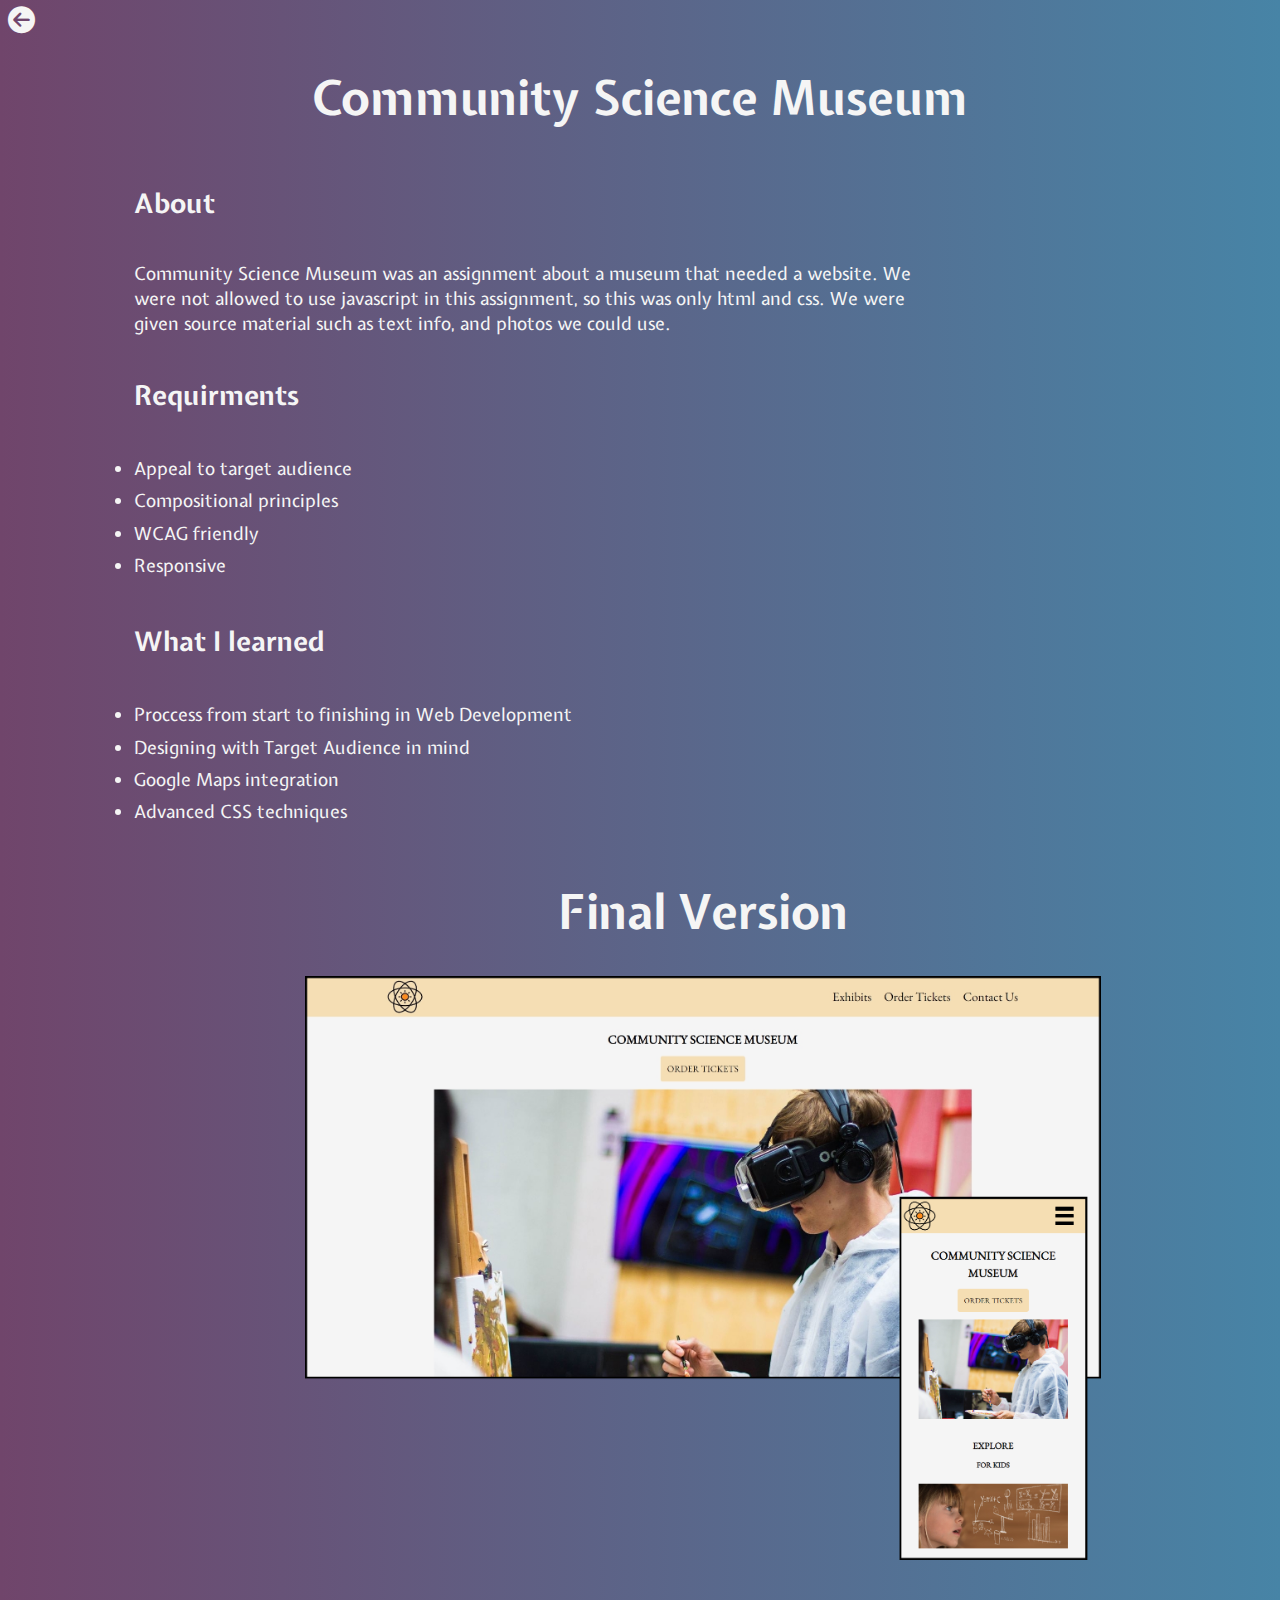
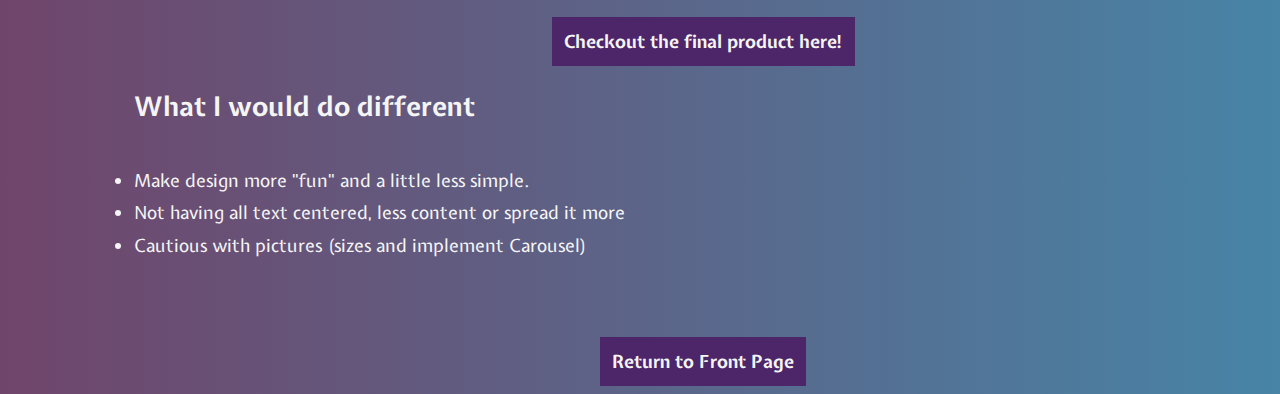
<file: projectOne.html>
<!DOCTYPE html>
<html lang="en">
  <head>
    <meta charset="UTF-8" />
    <meta http-equiv="X-UA-Compatible" content="IE=edge" />
    <meta name="viewport" content="width=device-width, initial-scale=1.0" />

    <link
      rel="stylesheet"
      href="https://cdnjs.cloudflare.com/ajax/libs/font-awesome/6.1.1/css/all.min.css"
    />
    <link rel="stylesheet" href="./css/stylesheet.css" />

    <link rel="preconnect" href="https://fonts.googleapis.com" />
    <link rel="preconnect" href="https://fonts.gstatic.com" crossorigin />
    <link
      href="https://fonts.googleapis.com/css?family=Expletus+Sans"
      rel="stylesheet"
    />

    <title>Portfolio - Community Science Museum</title>
  </head>
  <body class="s3">
    <a href="./index.html"
      ><i
        class="fa-solid fa-circle-arrow-left fa-xl"
        title="returns user to home page."
      ></i
    ></a>
    <h1>Community Science Museum</h1>
    <div class="contentWrap">
      <h2>About</h2>
      <p>
        Community Science Museum was an assignment about a museum that needed a
        website. We were not allowed to use javascript in this assignment, so
        this was only html and css. We were given source material such as text
        info, and photos we could use.
      </p>
      <h2>Requirments</h2>
      <ul>
        <li>Appeal to target audience</li>
        <li>Compositional principles</li>
        <li>WCAG friendly</li>
        <li>Responsive</li>
      </ul>
      <h2>What I learned</h2>
      <ul>
        <li>Proccess from start to finishing in Web Development</li>
        <li>Designing with Target Audience in mind</li>
        <li>Google Maps integration</li>
        <li>Advanced CSS techniques</li>
      </ul>
      <h1>Final Version</h1>
      <img
        src="./multimedia/csmDouble.png"
        alt="The projects mobile and desktop version"
        title="The projects mobile and desktop version"
      />
      <a
        href="https://pensive-shirley-4e0ea3.netlify.app/"
        class="btn"
        title="Redirects to the project site"
        >Checkout the final product here!</a
      >

      <h2>What I would do different</h2>
      <ul>
        <li>Make design more "fun" and a little less simple.</li>
        <li>Not having all text centered, less content or spread it more</li>
        <li>Cautious with pictures (sizes and implement Carousel)</li>
      </ul>

      <a class="btn" href="./index.html">Return to Front Page</a>
    </div>
  </body>
</html>
</file>
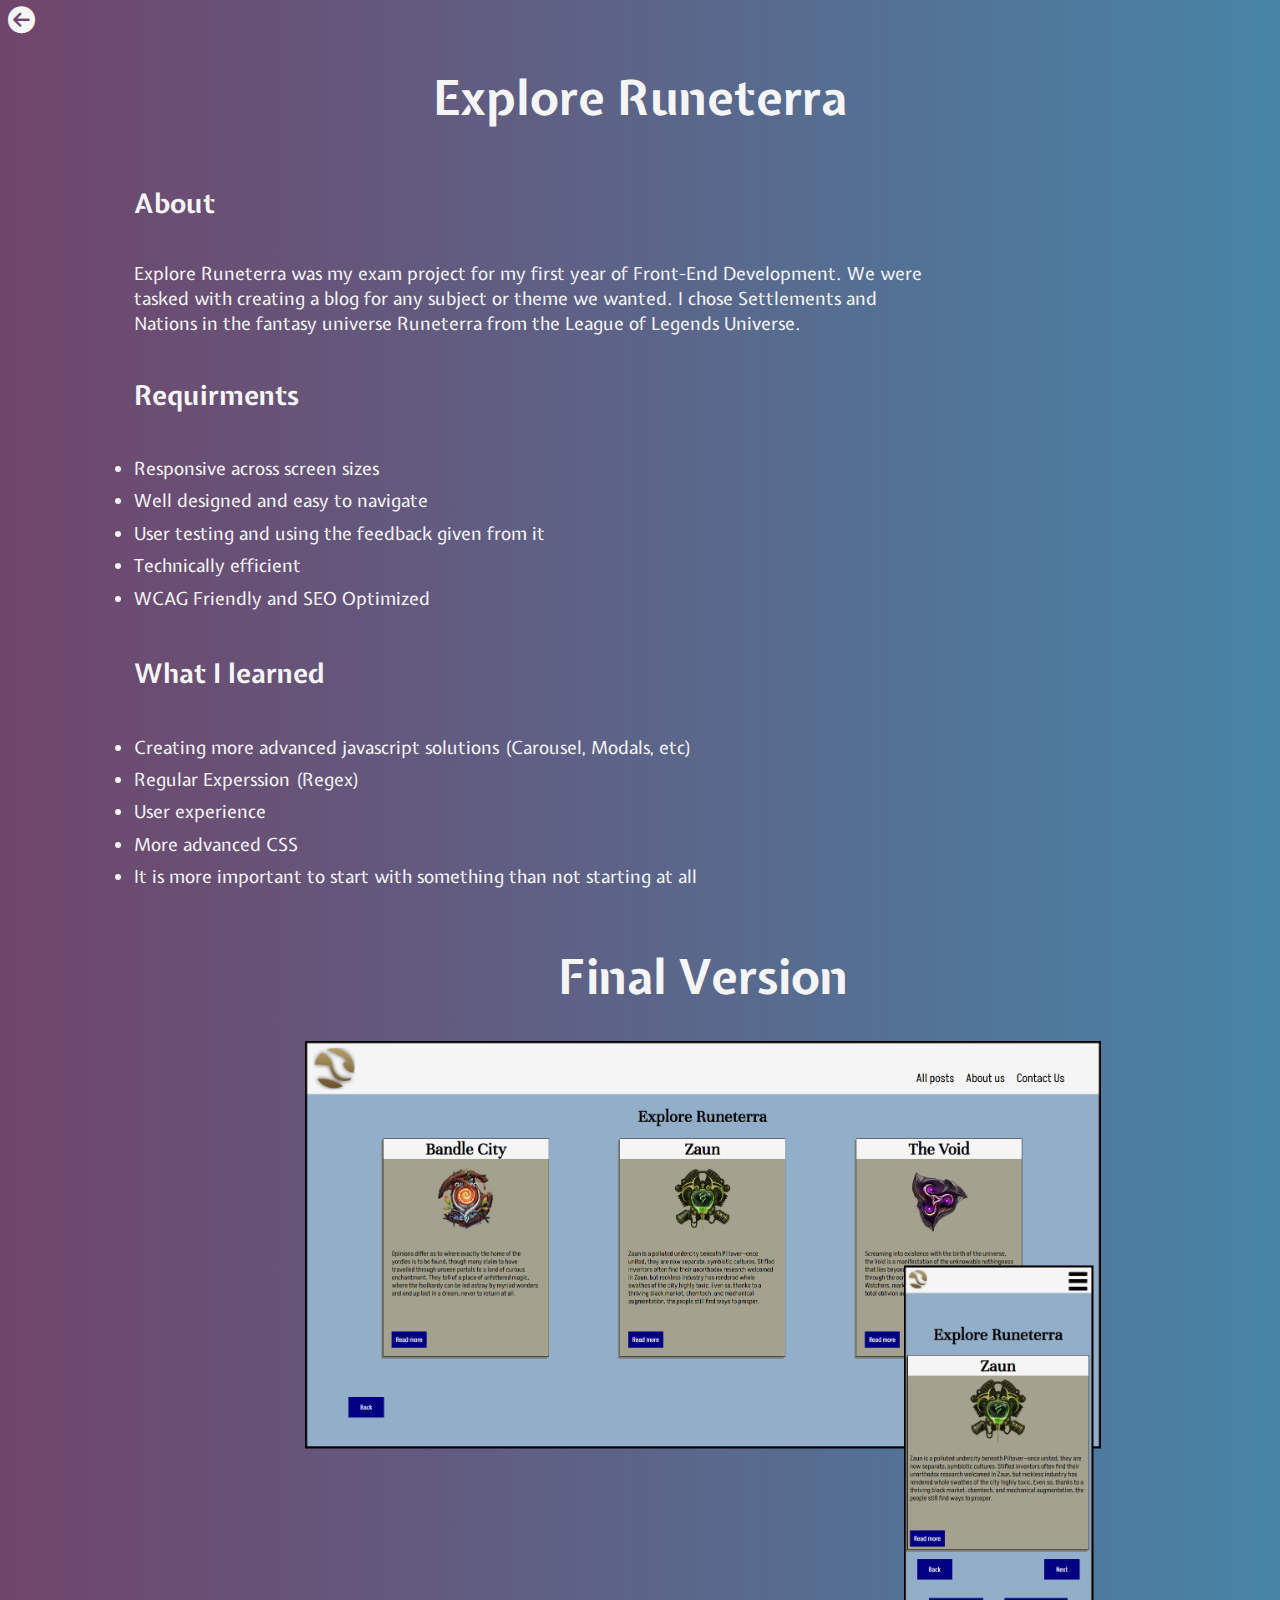
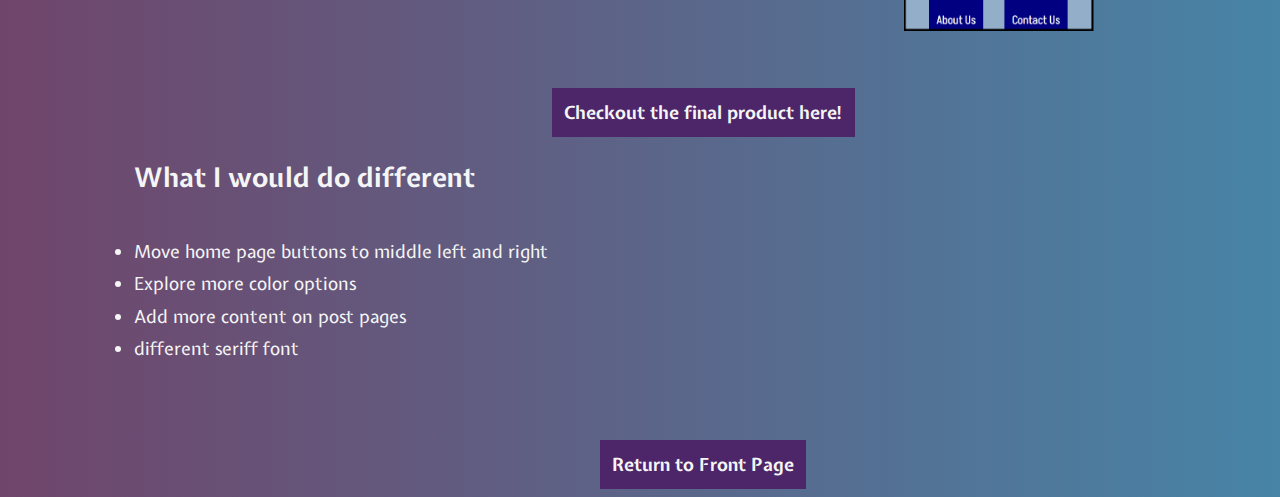
<file: projectThree.html>
<!DOCTYPE html>
<html lang="en">
  <head>
    <meta charset="UTF-8" />
    <meta http-equiv="X-UA-Compatible" content="IE=edge" />
    <meta name="viewport" content="width=device-width, initial-scale=1.0" />

    <link
      rel="stylesheet"
      href="https://cdnjs.cloudflare.com/ajax/libs/font-awesome/6.1.1/css/all.min.css"
    />
    <link rel="stylesheet" href="./css/stylesheet.css" />

    <link rel="preconnect" href="https://fonts.googleapis.com" />
    <link rel="preconnect" href="https://fonts.gstatic.com" crossorigin />
    <link
      href="https://fonts.googleapis.com/css?family=Expletus+Sans"
      rel="stylesheet"
    />

    <title>Portfolio - Explore Runeterra</title>
  </head>
  <body class="s3">
    <a href="./index.html"
      ><i
        class="fa-solid fa-circle-arrow-left fa-xl"
        title="returns user to home page."
      ></i
    ></a>
    <h1>Explore Runeterra</h1>
    <div class="contentWrap">
      <h2>About</h2>
      <p>
        Explore Runeterra was my exam project for my first year of Front-End
        Development. We were tasked with creating a blog for any subject or
        theme we wanted. I chose Settlements and Nations in the fantasy universe
        Runeterra from the League of Legends Universe.
      </p>
      <h2>Requirments</h2>
      <ul>
        <li>Responsive across screen sizes</li>
        <li>Well designed and easy to navigate</li>
        <li>User testing and using the feedback given from it</li>
        <li>Technically efficient</li>
        <li>WCAG Friendly and SEO Optimized</li>
      </ul>
      <h2>What I learned</h2>
      <ul>
        <li>
          Creating more advanced javascript solutions (Carousel, Modals, etc)
        </li>
        <li>Regular Experssion (Regex)</li>
        <li>User experience</li>
        <li>More advanced CSS</li>
        <li>
          It is more important to start with something than not starting at all
        </li>
      </ul>
      <h1>Final Version</h1>
      <img
        src="./multimedia/runterraDouble.png"
        alt="The projects mobile and desktop version"
        title="The projects mobile and desktop version"
      />
      <a
        href="https://helpful-gingersnap-a54238.netlify.app/"
        class="btn"
        title="Redirects to the project site"
        >Checkout the final product here!</a
      >
      <h2>What I would do different</h2>
      <ul>
        <li>Move home page buttons to middle left and right</li>
        <li>Explore more color options</li>
        <li>Add more content on post pages</li>
        <li>different seriff font</li>
      </ul>
      <a class="btn" href="./index.html" title="Go to Front Page"
        >Return to Front Page</a
      >
    </div>
  </body>
</html>
</file>
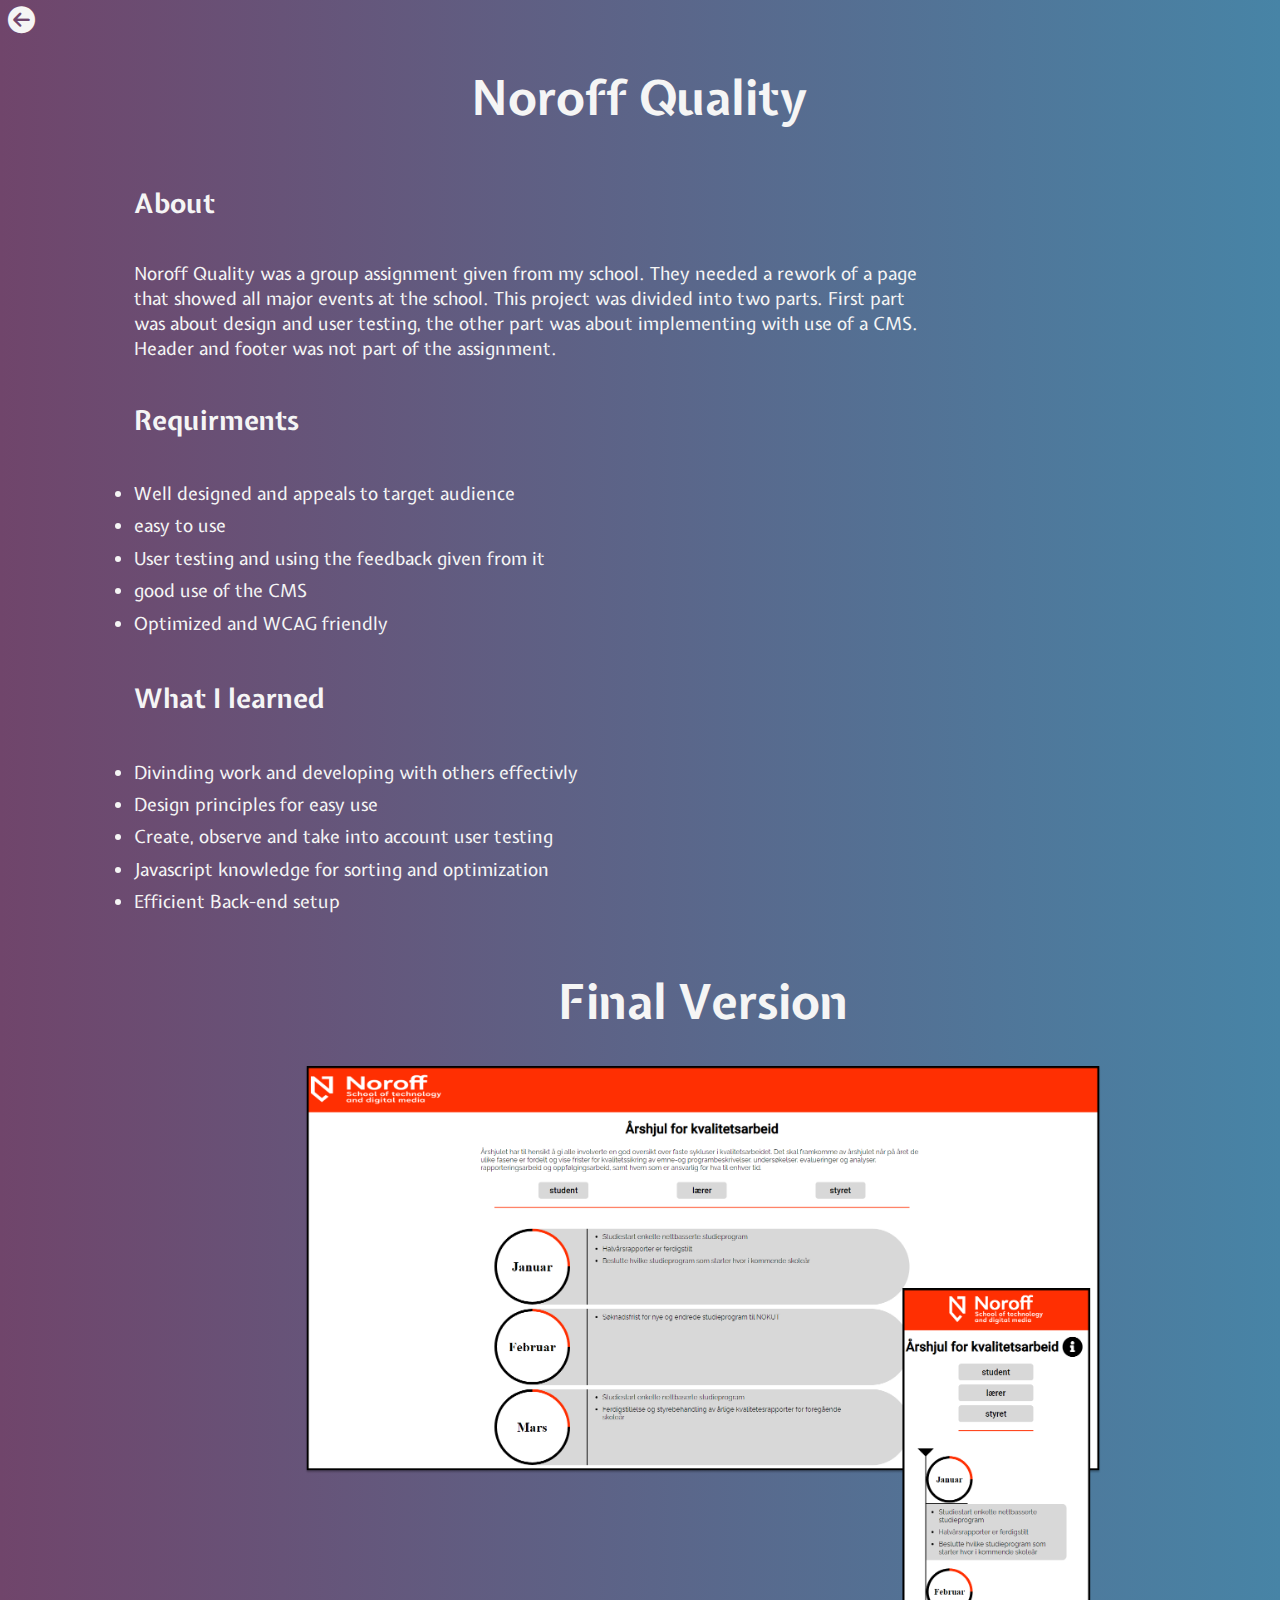
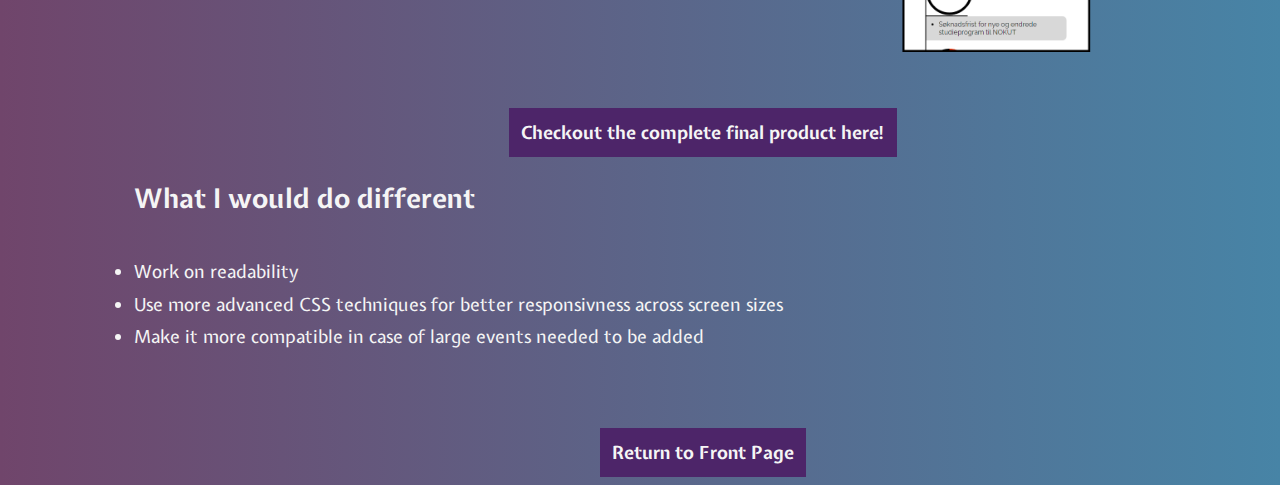
<file: projectTwo.html>
<!DOCTYPE html>
<html lang="en">
  <head>
    <meta charset="UTF-8" />
    <meta http-equiv="X-UA-Compatible" content="IE=edge" />
    <meta name="viewport" content="width=device-width, initial-scale=1.0" />

    <link
      rel="stylesheet"
      href="https://cdnjs.cloudflare.com/ajax/libs/font-awesome/6.1.1/css/all.min.css"
    />
    <link rel="stylesheet" href="./css/stylesheet.css" />

    <link rel="preconnect" href="https://fonts.googleapis.com" />
    <link rel="preconnect" href="https://fonts.gstatic.com" crossorigin />
    <link
      href="https://fonts.googleapis.com/css?family=Expletus+Sans"
      rel="stylesheet"
    />

    <title>Portfolio - Noroff Quality</title>
  </head>
  <body class="s3">
    <a href="./index.html"
      ><i
        class="fa-solid fa-circle-arrow-left fa-xl"
        title="returns user to home page."
      ></i
    ></a>
    <h1>Noroff Quality</h1>
    <div class="contentWrap">
      <h2>About</h2>
      <p>
        Noroff Quality was a group assignment given from my school. They needed
        a rework of a page that showed all major events at the school. This
        project was divided into two parts. First part was about design and user
        testing, the other part was about implementing with use of a CMS. Header
        and footer was not part of the assignment.
      </p>
      <h2>Requirments</h2>
      <ul>
        <li>Well designed and appeals to target audience</li>
        <li>easy to use</li>
        <li>User testing and using the feedback given from it</li>
        <li>good use of the CMS</li>
        <li>Optimized and WCAG friendly</li>
      </ul>
      <h2>What I learned</h2>
      <ul>
        <li>Divinding work and developing with others effectivly</li>
        <li>Design principles for easy use</li>
        <li>Create, observe and take into account user testing</li>
        <li>Javascript knowledge for sorting and optimization</li>
        <li>Efficient Back-end setup</li>
      </ul>
      <h1>Final Version</h1>

      <img
        src="./multimedia/noroffQualityDouble.png"
        alt="The projects mobile and desktop version"
        title="The projects mobile and desktop version"
      />
      <a
        href="https://noroffkvalitet.netlify.app/"
        class="btn"
        title="Redirects to the project site"
        >Checkout the complete final product here!</a
      >
      <h2>What I would do different</h2>
      <ul>
        <li>Work on readability</li>
        <li>
          Use more advanced CSS techniques for better responsivness across
          screen sizes
        </li>
        <li>
          Make it more compatible in case of large events needed to be added
        </li>
      </ul>

      <a class="btn" href="./index.html">Return to Front Page</a>
    </div>
  </body>
</html>
</file>
<file: css/stylesheet.css>
body {
  color: whitesmoke;
  font-size: 18px;
  font-family: "Expletus Sans", serif;
}

h1 {
  text-align: center;
  font-size: 48px;
}

h2,
h3,
h4 {
  text-align: center;
}

h4 {
  font-family: "Times New Roman", Times, serif;
}

/* SECTION 1*/

/* SECTION 2*/

.s2 h1 {
  text-align: left;
  font-size: 56px;
  margin-left: 25%;
}
li {
  font-size: 18px;
  line-height: 1.8;
  margin-left: 5%;
}

.icons {
  margin-left: 5%;
  margin-top: 5%;

  display: flex;
  gap: 10vw 5vw;
  flex-wrap: wrap;
  margin-right: 10%;
  margin-bottom: 10%;
}

.icons img {
  width: 100px;
  height: 100px;
}

/*SECTION 3 */

.projectWrapper {
  display: flex;
  text-align: center;
  justify-content: space-evenly;
  flex-wrap: wrap;
  margin-left: 10%;
  margin-right: 10%;
}

.projectWrapper div a p {
  margin-top: 1px;
}

a img {
  width: 150px;
  height: 150px;
}

a {
  text-decoration: none;
  color: whitesmoke;
  font-weight: bold;
}

a:hover {
  position: relative;
  bottom: 1px;
  text-decoration: underline;
}

a p:hover {
  text-decoration: underline;
}

/* SECTION 4      */
.s4 h1 {
  font-size: 56px;
  position: relative;
  bottom: 10%;
}

#social {
  text-align: center;
  margin: 0 auto;
}

#social i {
  margin-bottom: 10%;
}

#thx {
  position: relative;
  top: 10%;
}

#thx h2 {
  font-size: 38px;
  text-shadow: 1px 2px 10px floralwhite;
  text-decoration: underline;
  margin-bottom: 0px;
}

#thx p {
  margin-top: 5px;
}

/*  Project pages  */

.contentWrap {
  display: flex;
  flex-direction: column;
  margin-left: 10%;
}

.contentWrap h2 {
  text-align: left;
}

.contentWrap p {
  max-width: 70%;
}

.contentWrap ul {
  padding: 0;
}

.contentWrap li {
  margin: 0;
}

#final {
  text-align: center;
}

.contentWrap img {
  margin: auto;
  width: 70%;
  height: auto;
}

.btn {
  text-align: center;
  padding: 12px;
  background-color: rgb(77, 37, 105);
  margin: 5% auto auto;
  justify-content: center;
}

/* Mobile fixes*/
@media (max-width: 624px) {
  .fa-lg {
    font-size: 1em;
  }
  body {
    font-size: 14px;
  }

  img {
    width: 75px;
    height: 75px;
  }

  .projectWrapper {
    flex-direction: column;
  }
}

/* GRADIENTS */
.s1 {
  background: linear-gradient(
    90deg,
    rgba(184, 96, 93, 1) 0%,
    rgb(68, 88, 156) 100%,
    rgba(0, 0, 0, 1) 100%
  );
}

.s2 {
  background: linear-gradient(
    90deg,
    rgba(76, 82, 141, 1) 0%,
    rgba(112, 69, 107, 1) 100%,
    rgba(0, 0, 0, 1) 100%
  );
}

.s3 {
  background: linear-gradient(
    90deg,
    rgba(112, 69, 107, 1) 0%,
    rgba(71, 132, 166, 1) 100%,
    rgba(0, 0, 0, 1) 100%
  );
}

.s4 {
  background: linear-gradient(
    90deg,
    rgba(71, 132, 166, 1) 0%,
    rgba(184, 96, 93, 1) 100%,
    rgba(0, 0, 0, 1) 100%
  );
}

.hidden {
  display: none;
}
</file>
